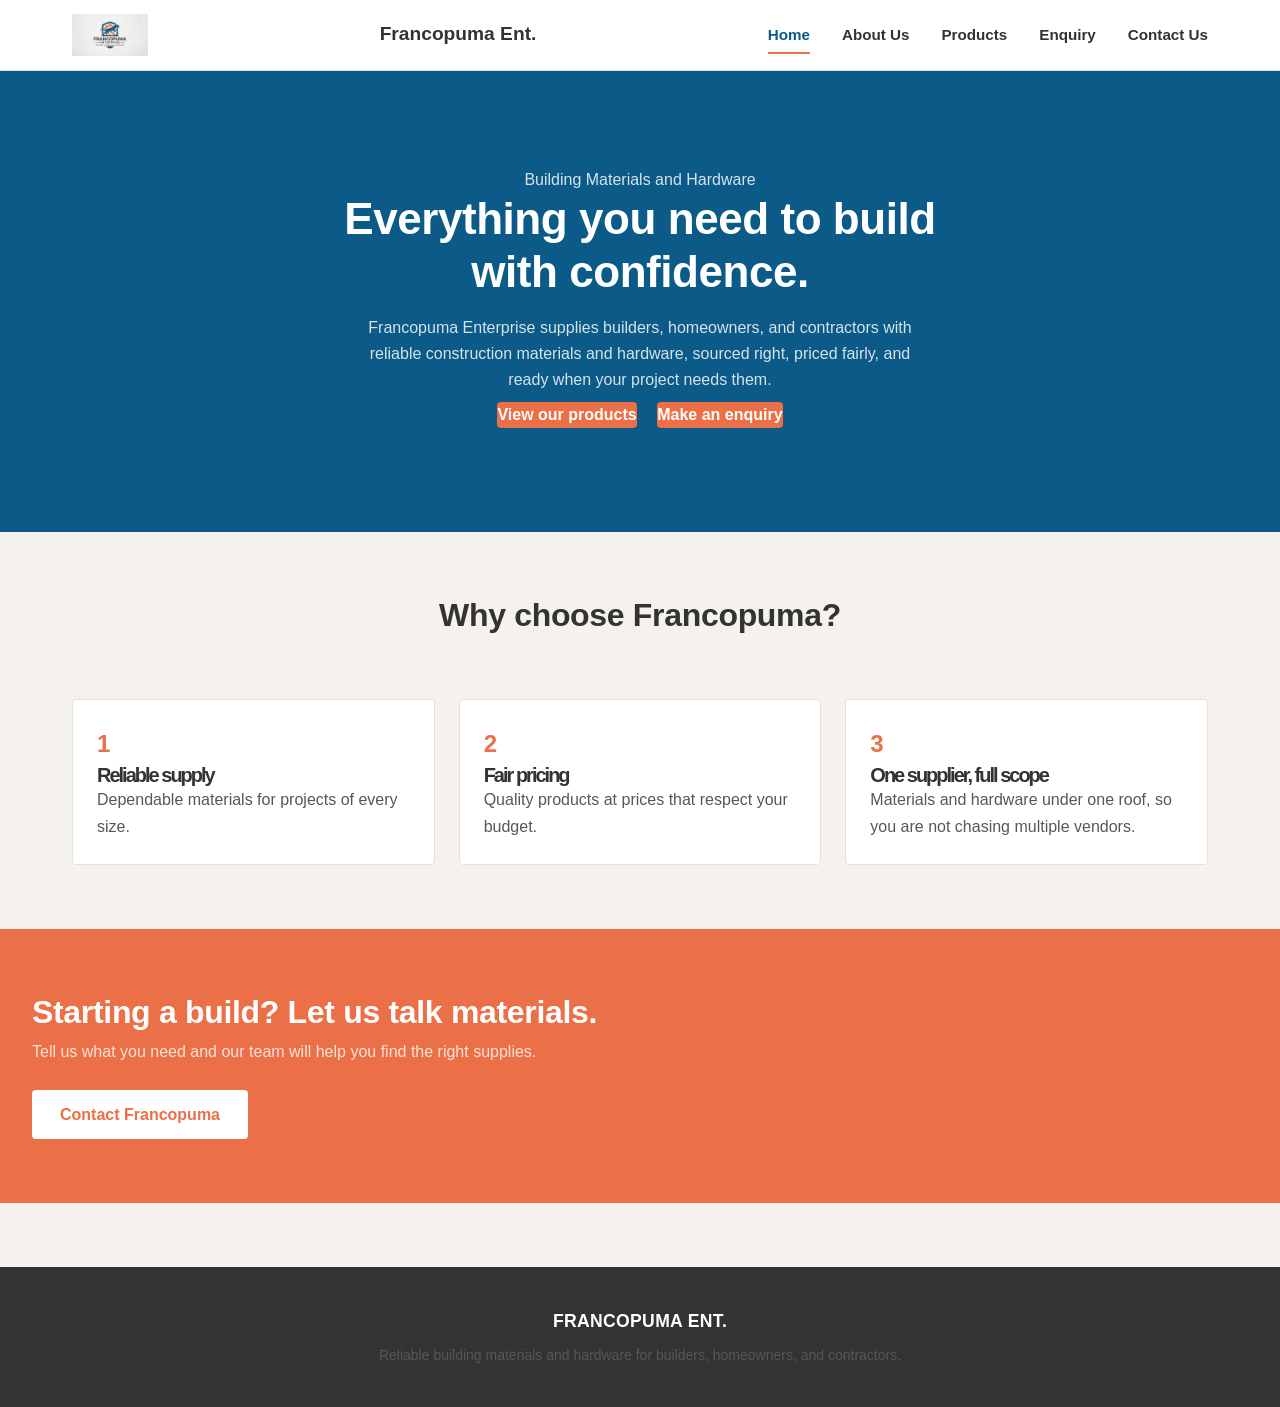
<file: index.html>
<!DOCTYPE html>
<html lang="en">
<head>
    <meta charset="UTF-8">
    <meta name="viewport" content="width=device-width, initial-scale=1.0">
    <meta name="description" content="Francopuma Enterprise supplies reliable building materials and hardware.">
    <meta name="keywords" content="building materials Ghana, hardware shop Volta Region, cement prices Ghana, iron rods, roofing sheets, Dzodze, Ketu North">
    <meta name="author" content="Francopuma Enterprise">
    <link rel="canonical" href="https://www.francopuma.com/home">
    <meta property="og:type" content="website"><meta property="og:title" content="Francopuma Ent. | Building Materials and Hardware"><meta property="og:description" content="Introduction to Francopuma and the website."><meta property="og: image" content="https://www.francopuma.com/images/francopuma-logo.jpeg">
    <link rel="icon" href="images/Francopuma Ent. Logo.jpeg">
    <title>Francopuma Ent. | Building Materials and Hardware</title>
    <link rel="stylesheet" href="style.css">
</head>
<body>
    <header class="site-header">
        <nav class="navbar" aria-label="Main navigation">
        <img src="images/Francopuma Ent. Logo.jpeg" alt= "Francopuma Logo" class="nav-logo">
            <a class="nav-brand" href="index.html">Francopuma Ent.</a>
            <!--  External navigation bar-->
            <div class="nav-links">
                <a href="index.html" aria-current="page">Home</a>
                <a href="about.html">About Us</a>
                <a href="products.html">Products</a>
                <a href="enquiry.html">Enquiry</a>
                <a href="contact.html">Contact Us</a>
            </div>
        </nav>
    </header>



        <section class="hero">
            <div class="hero-inner">
                <p> Building Materials and Hardware</p>
                <h1>Everything you need to build with confidence.</h1>
                <p>Francopuma Enterprise supplies builders, homeowners, and contractors with reliable construction materials and hardware, sourced right, priced fairly, and ready when your project needs them.</p>
                <p>
                    <a href="products.html">View our products</a>
                    <a href="enquiry.html">Make an enquiry</a>
                </p>
            </div>
        </section>

        <section class="why-choose-us" aria-labelledby="why-title">
            <h2>Why choose Francopuma?</h2>
            <article>
                <p>1</p>
                <h3>Reliable supply</h3>
                <p>Dependable materials for projects of every size.</p>
            </article>

            <article>
                <p>2</p>
                <h3>Fair pricing</h3>
                <p>Quality products at prices that respect your budget.</p>
            </article>
            <article>
                <p>3 </p>
                <h3>One supplier, full scope</h3>
                <p>Materials and hardware under one roof, so you are not chasing multiple vendors.</p>
            </article>
        </section>

        <section class="call-to-action" aria-labelled by="cta-title">
            <h2>Starting a build? Let us talk materials.</h2>
            <p>Tell us what you need and our team will help you find the right supplies.</p>
            <a href="contact.html">Contact Francopuma</a>
        </section>

<!--  Footer Section -->
    <footer class="site-footer">
        <p><strong>FRANCOPUMA ENT.</strong></p>
        <p>Reliable building materials and hardware for builders, homeowners, and contractors.</p>
    </footer>
</body>
</html>
</file>
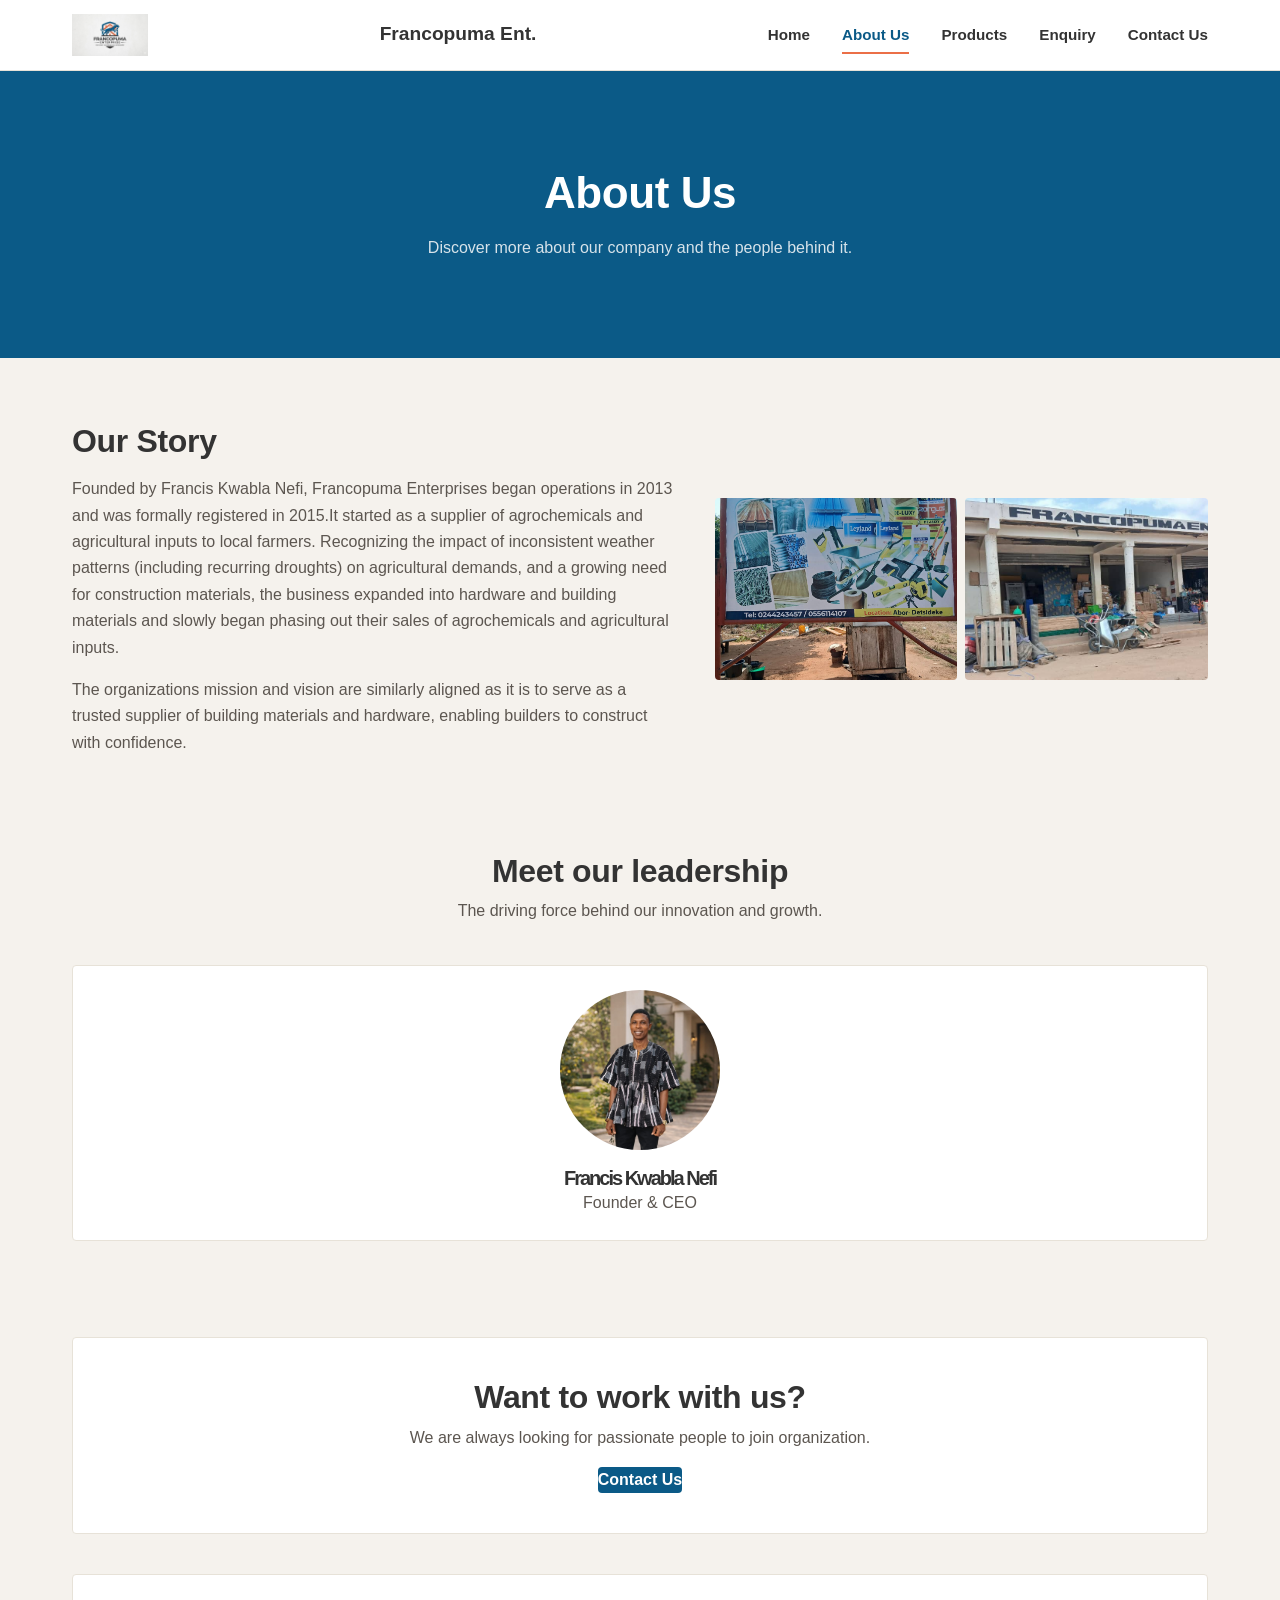
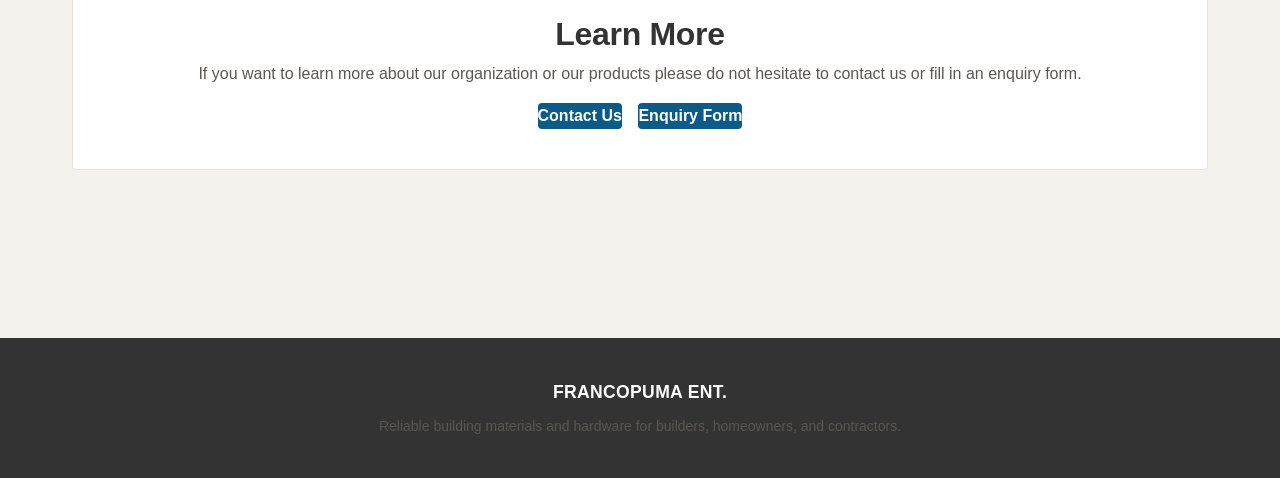
<file: about.html>
<!DOCTYPE html>
<html lang="en">
<head>
    <meta charset="UTF-8">
    <meta name="viewport" content="width=device-width, initial-scale=1.0">
    <title>About Francopuma Ent.| Learn about Francopuma Enterprise </title>
    <meta name="description" content="Learn the history of Francopuma as well as its leadership.">
    <meta name="keywords" content="building materials Ghana, hardware shop Volta Region, cement prices Ghana, iron rods, roofing sheets, Dzodze, Ketu North">
    <meta name="author" content="Francopuma Enterprise">
    <link rel="canonical" href="https://www.francopuma.com/about">
    <meta property="og:type" content="website"><meta property="og:title" content="About Francopuma Ent.| Learn about Francopuma Enterprise "><meta property="og:description" content="Learn the history of Francopuma as well as its leadership.."><meta property="og: image" content="https://www.francopuma.com/images/_images/Francopuma Ent. Logo.jpeg">
    <link rel="icon" href="images/Francopuma Ent. Logo.jpeg">
    <link rel="stylesheet" href="style.css">
</head>
<body>
    <header class="site-header"><nav class="navbar" aria-label="Main navigation"><img src="images/Francopuma Ent. Logo.jpeg" alt="Francopuma Enterprise logo" class="nav-logo" width="60" height="42"><a class="nav-brand" href="index.html">Francopuma Ent.</a><div class="nav-links"><a href="index.html">Home</a><a href="about.html" aria-current="page">About Us</a><a href="products.html">Products</a><a href="enquiry.html">Enquiry</a><a href="contact.html">Contact Us</a></div></nav></header>
        <!-- Start of Header Section -->
    <header class="hero">
        <h1>About Us</h1>
        <p>Discover more about our company and the people behind it.</p>
    </header>
    <!-- End of Header Section -->

    <!-- Start of Main Content Section -->
    <main class="container">
        <section class="story-section">
           <div class="story-text">
                <h2>Our Story</h2>
                <p>Founded by Francis Kwabla Nefi, Francopuma Enterprises began operations in 2013 and was formally registered in 2015.It started as a supplier of agrochemicals and agricultural inputs to local farmers. Recognizing the impact of inconsistent weather patterns (including recurring droughts) on agricultural demands, and a growing need for construction materials, the business expanded into hardware and building materials and slowly began phasing out their sales of agrochemicals and agricultural inputs. </p>
                <p>The organizations mission and vision are similarly aligned as it is to serve as a trusted supplier of building materials and hardware, enabling builders to construct with confidence.</p>
            </div>
            <div class="story-image">
                <img src="images/Francopuma sign.jpeg" alt="Francopuma Sign">
                <img src="images/Francopuma building.jpeg" alt="Francopuma Building">
            </div>
        </section>

        <section class="leadership-section">
            <h2> Meet our leadership</h2>
            <p>The driving force behind our innovation and growth.</p>

            <div class="leadership-grid">
                <div class="leadership-card">   
                    <img src="images/Owner.jpeg" alt="Francis Kwabla Nefi">
                    <h3>Francis Kwabla Nefi</h3>
                    <p>Founder & CEO</p>
                </div>
            </div>
        </section>

        <section class="cta-section">
            <h2>Want to work with us?</h2>
            <p>We are always looking for passionate people to join organization.</p>
            <a href="contact.html" class="cta-button">Contact Us</a>
        </section>

        <section class="learn-section">
            <h2>Learn More</h2>
            <p>If you want to learn more about our organization or our products please do not hesitate to contact us or fill in an enquiry form.</p>
            <a href="contact.html" class="learn-button">Contact Us</a>
            <a href="enquiry.html" class="learn-button">Enquiry Form</a>
        </section>
    </main>

     <!--  Footer Section -->
    <footer class="site-footer">
        <p><strong>FRANCOPUMA ENT.</strong></p>
        <p>Reliable building materials and hardware for builders, homeowners, and contractors.</p>
    </footer>
</body>
</html>
</file>
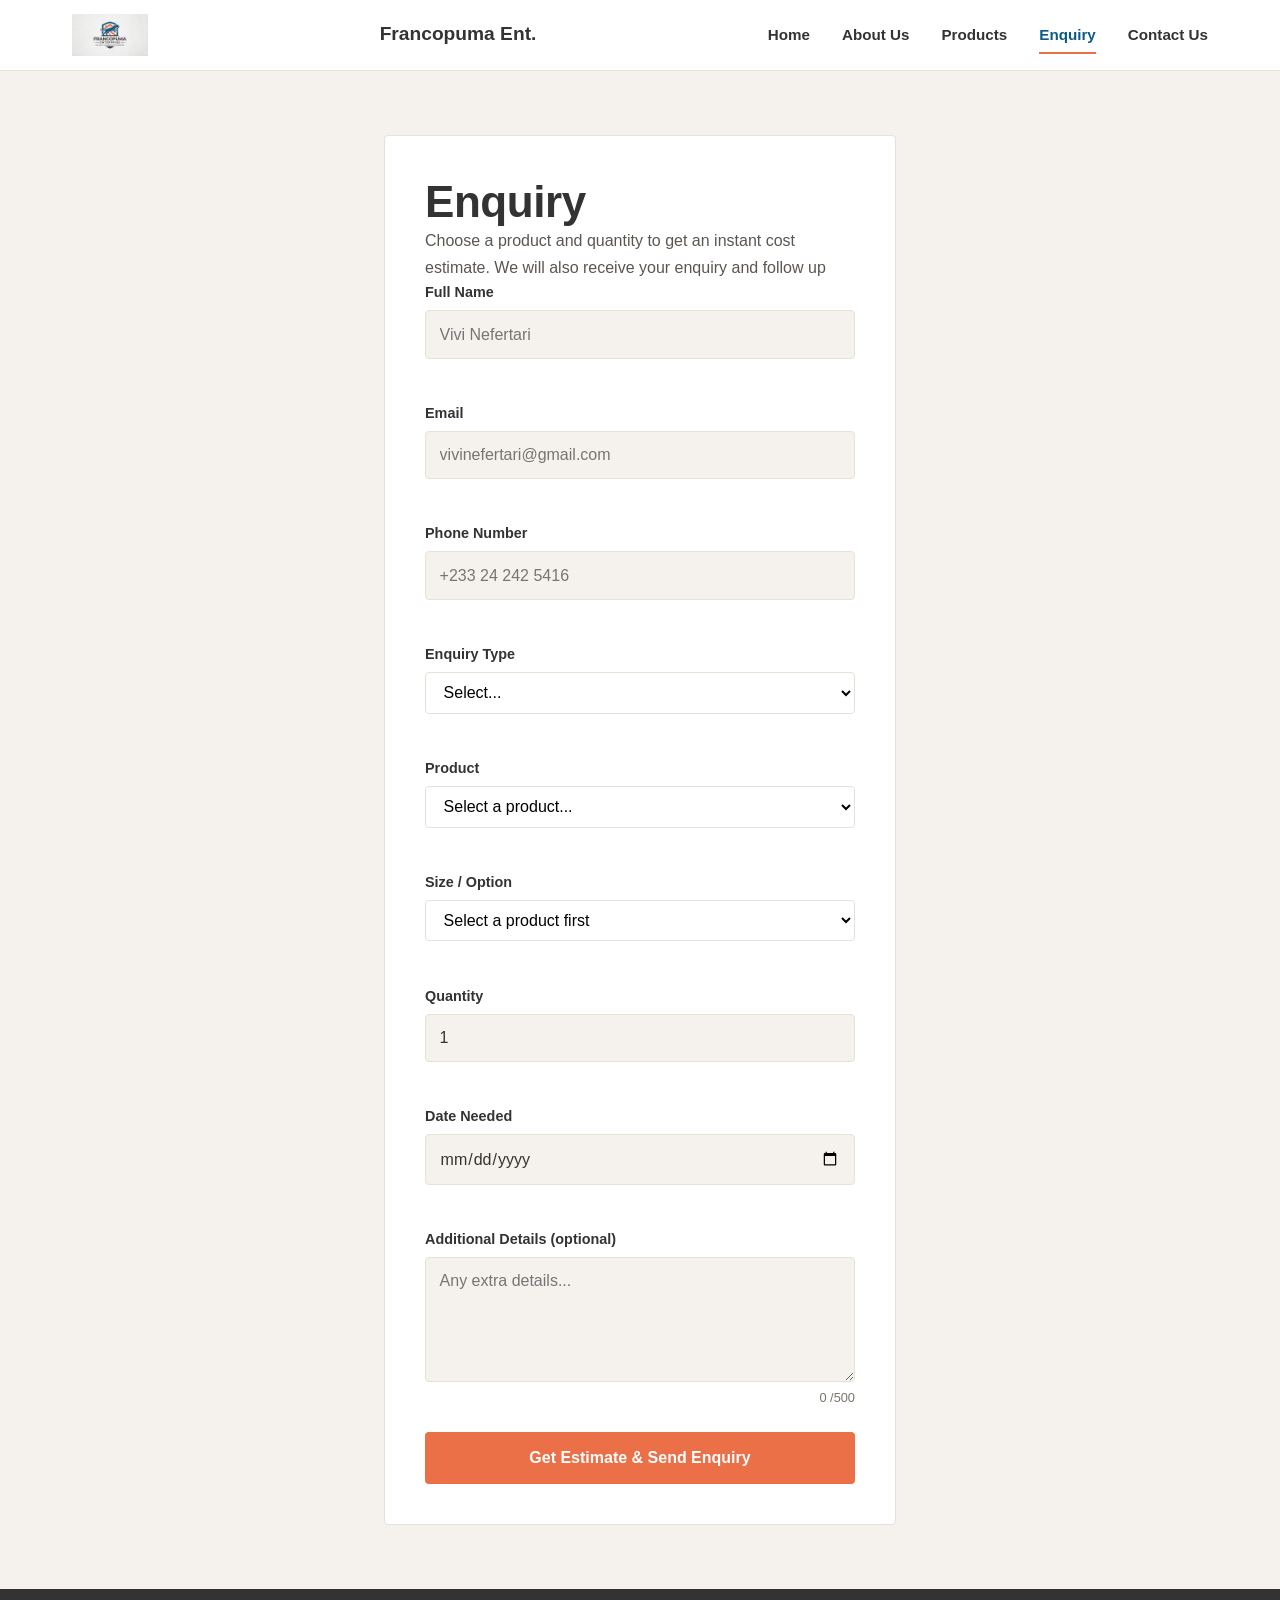
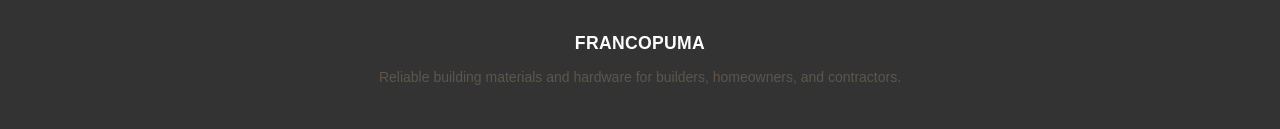
<file: enquiry.html>
<!DOCTYPE html>
<html lang="en">
    <head>
        <meta charset="UTF-8">
        <meta name="viewport" content="width=device-width, initial-scale=1.0">
        <title>Product Enquiry & Price Estimate | Francopuma Ent.</title>
        <meta name="description" content="Enquire about building materials and hardware prices and availability at Francopuma Enterprise and get an instant cost estimate.">
        <meta name="keywords" content="building materials Ghana, hardware shop Volta Region, cement prices Ghana, iron rods, roofing sheets, Dzodze, Ketu North">
        <meta name="author" content="Francopuma Enterprise">
        <link rel="canonical" href="https://www.francopuma.com/enquiry">
        <meta property="og:type" content="website"><meta property="og:title" content="Product Enquiry & Price Estimate | Francopuma Ent."><meta property="og:description" content="Enquire about building materials and hardware prices and availability at Francopuma Enterprise and get an instant cost estimate."><meta property="og:image" content="https://www.francopuma.com/images/francopuma-logo.jpeg">
        <link rel="icon" href="images/Francopuma Ent. Logo.jpeg">
        <link rel="stylesheet" href="style.css">
        <script src="productData.js" defer></script><script src="script.js" defer></script>
        </head>
        <body>
            <header class="site-header"><nav class="navbar" aria-label="Main navigation"><img src="images/Francopuma Ent. Logo.jpeg" alt="Francopuma Enterprise logo" class="nav-logo" width="60" height="42"><a class="nav-brand" href="index.html">Francopuma Ent.</a><div class="nav-links"><a href="index.html">Home</a><a href="about.html">About Us</a><a href="products.html">Products</a><a href="enquiry.html" aria-current="page">Enquiry</a><a href="contact.html">Contact Us</a></div></nav></header>
            <main>
             <div class="form-container">
                <h1>Enquiry</h1>
                <p>Choose a product and quantity to get an instant cost estimate. We will also receive your enquiry and follow up</p>
                <form id="enquiry-form" action="https://formsubmit.co/nefifrancis@gmail.com" method="POST" data-ajax="https://formsubmit.co/ajax/nefifrancis@gmail.com" novalidate>
                    <input type="text" name="_honey" class="hp" tabindex="-1" autocomplete="off" aria-hidden="true">
                    <input type="hidden" name="_subject" value="New product enquiry- Francopuma website">
                    <div class="form-group"><label for="fullName">Full Name</label><input type="text" id="fullName" name="fullName" placeholder="Vivi Nefertari" required autocomplete="name"><span class="error-msg" id="fullName-error"></span></div>
                    <div class="form-group"><label for="email">Email</label><input type="email" id="email" name="email" placeholder="vivinefertari@gmail.com" required autocomplete="email"><span class="error-msg" id="email-error"></span></div>
                    <div class="form-group"><label for="phone">Phone Number</label><input type="tel" id="phone" name="phone" placeholder="+233 24 242 5416" required autocomplete="tel"><span class="error-msg" id="phone-error"></span></div>
                    <div class="form-group"><label for="enquiryType">Enquiry Type</label><select id="enquiryType" name="enquiryType" required><option value="">Select...</option><option>Price and availability</option><option>Bulk order</option><option>Delivery</option><option>Other</option></select><span class="error-msg" id="enquiryType-error"></span></div>
                    <div class="form-group"><label for="product">Product</label><select id="product" name="product" required><option value="">Select a product...</option></select><span class="error-msg" id="product-error"></span></div>
                    <div class="form-group"><label for="priceOption">Size / Option</label><select id="priceOption" name="priceOption" required><option value="">Select a product first</option></select><span class="error-msg" id="priceOption-error"></span></div>
                    <div class="form-group"><label for="quantity">Quantity</label><input type="number" id="quantity" name="quantity" min="1" max="10000" value="1" required><span class="error-msg" id="quantity-error"></span></div>
                    <div class="form-group"><label for="neededBy">Date Needed</label><input type="date" id="neededBy" name="neededBy" required><span class="error-msg" id="neededBy-error"></span></div>
                    <div class="form-group"><label for="message">Additional Details (optional)</label><textarea id="message" name="message" rows="4" maxlength="500" placeholder="Any extra details..."></textarea><span class="counter" id="msg-count">0 / 500</span></div>
                    <button type="submit" class="submit-btn">Get Estimate &amp; Send Enquiry</button>
                </form>
            <div id="enquiry-result" class="form-result" role="status" aria-live="polite" hidden></div>
           </div>
        </main>
<footer class="site-footer">
    <p><strong>FRANCOPUMA</strong></p>
    <p>Reliable building materials and hardware for builders, homeowners, and contractors.</p>
   </footer>
</body>
</html>
</file>
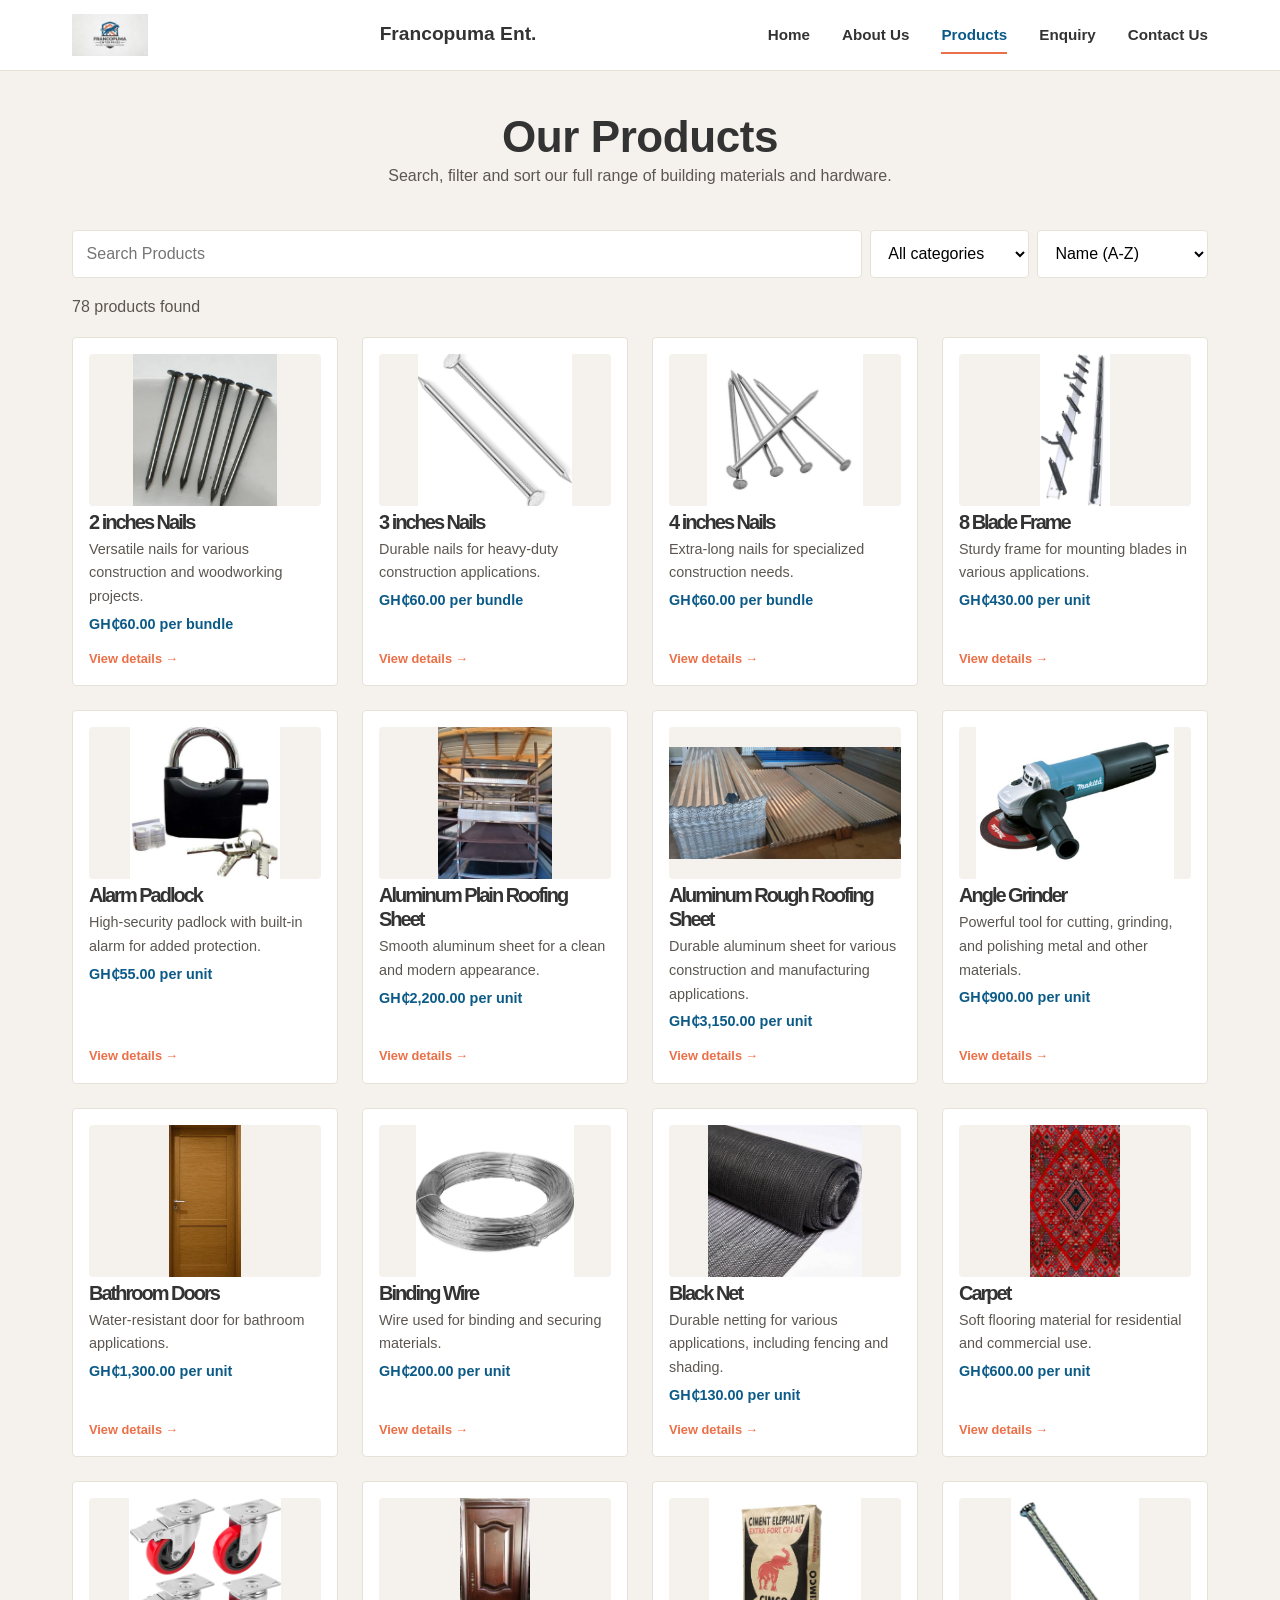
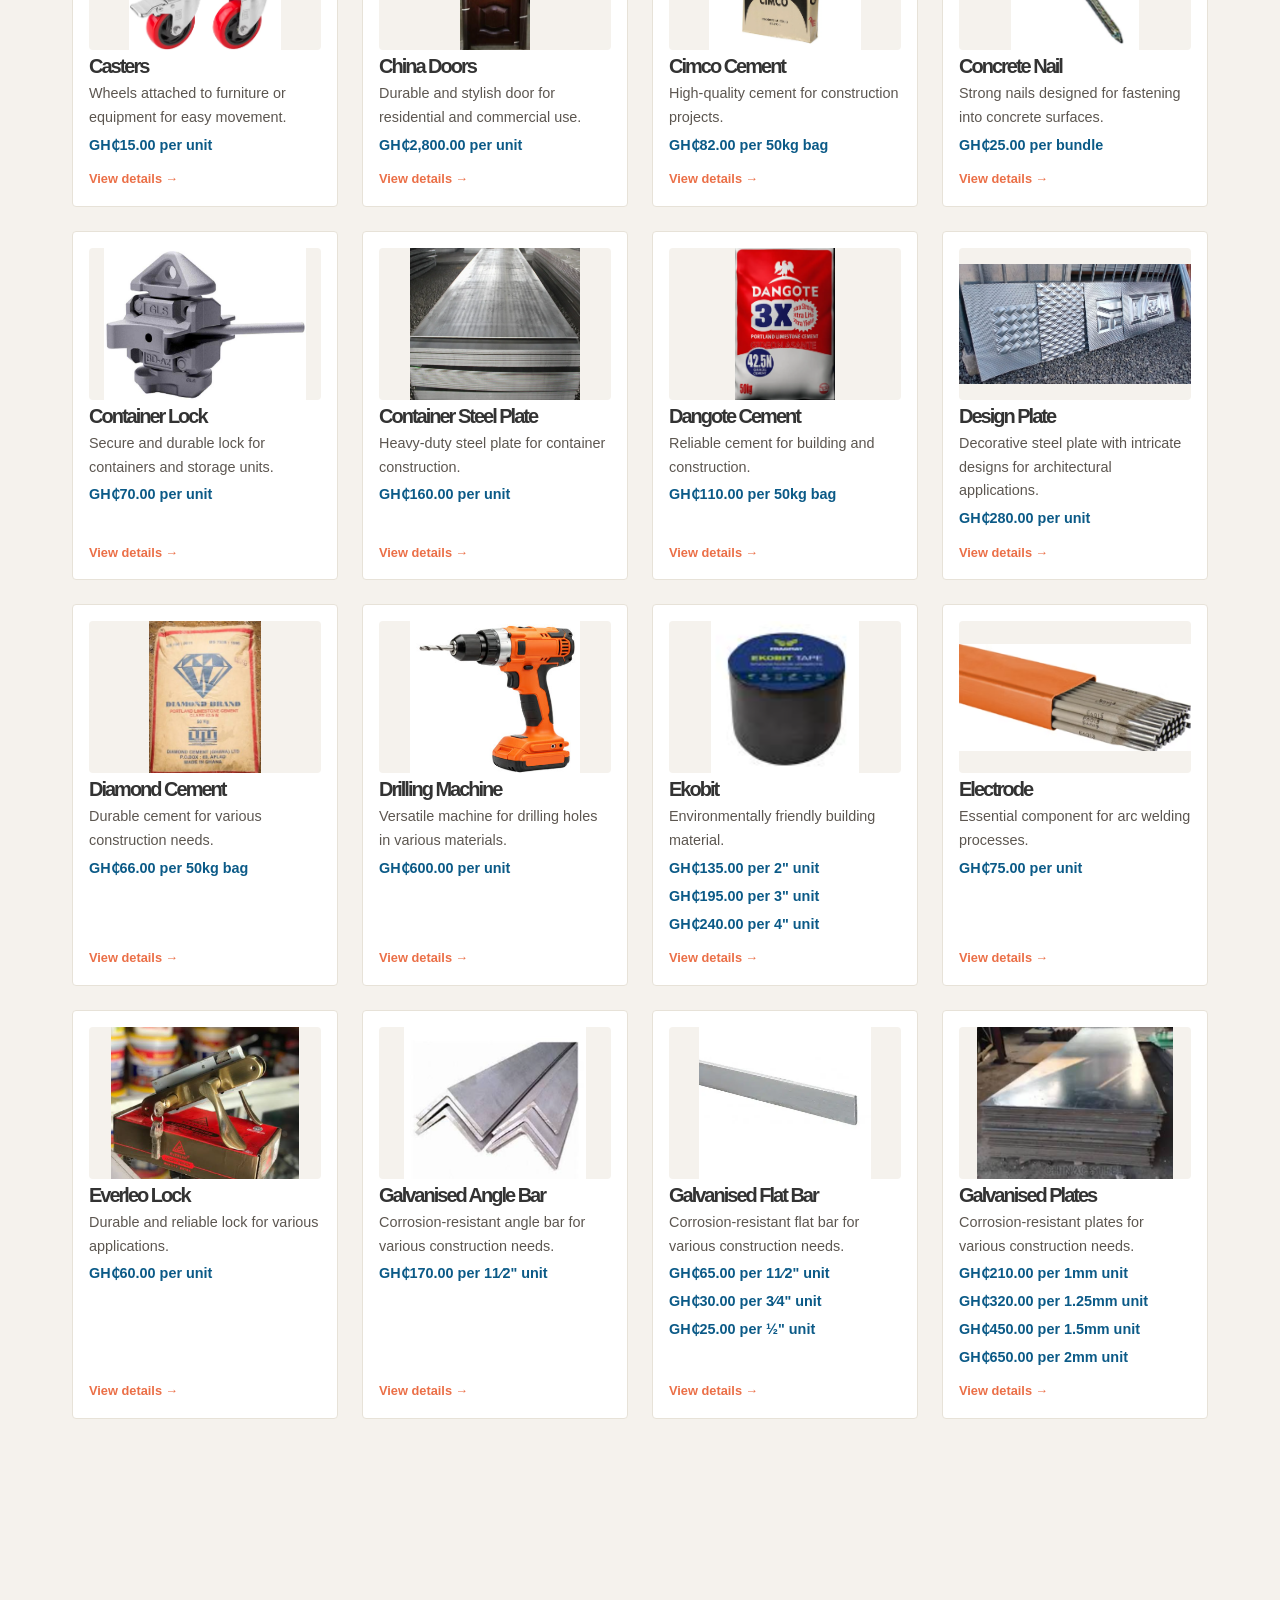
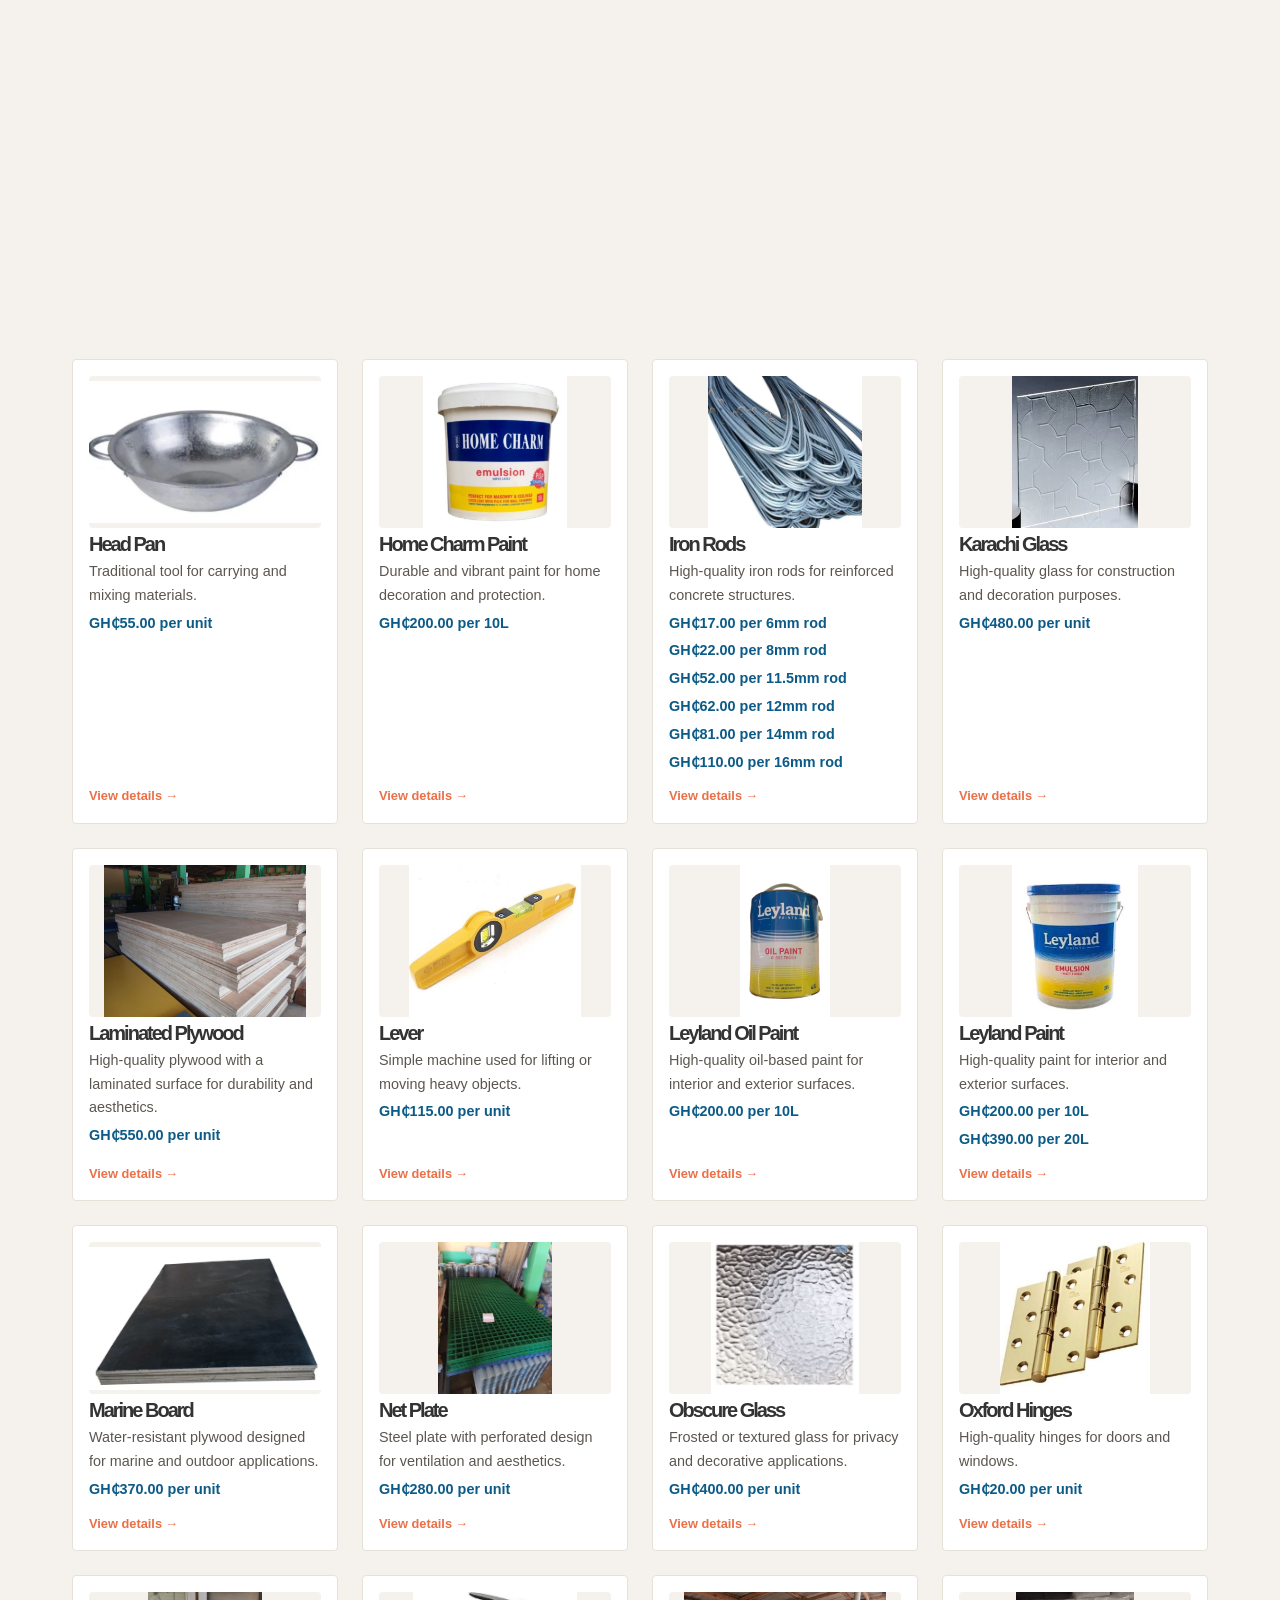
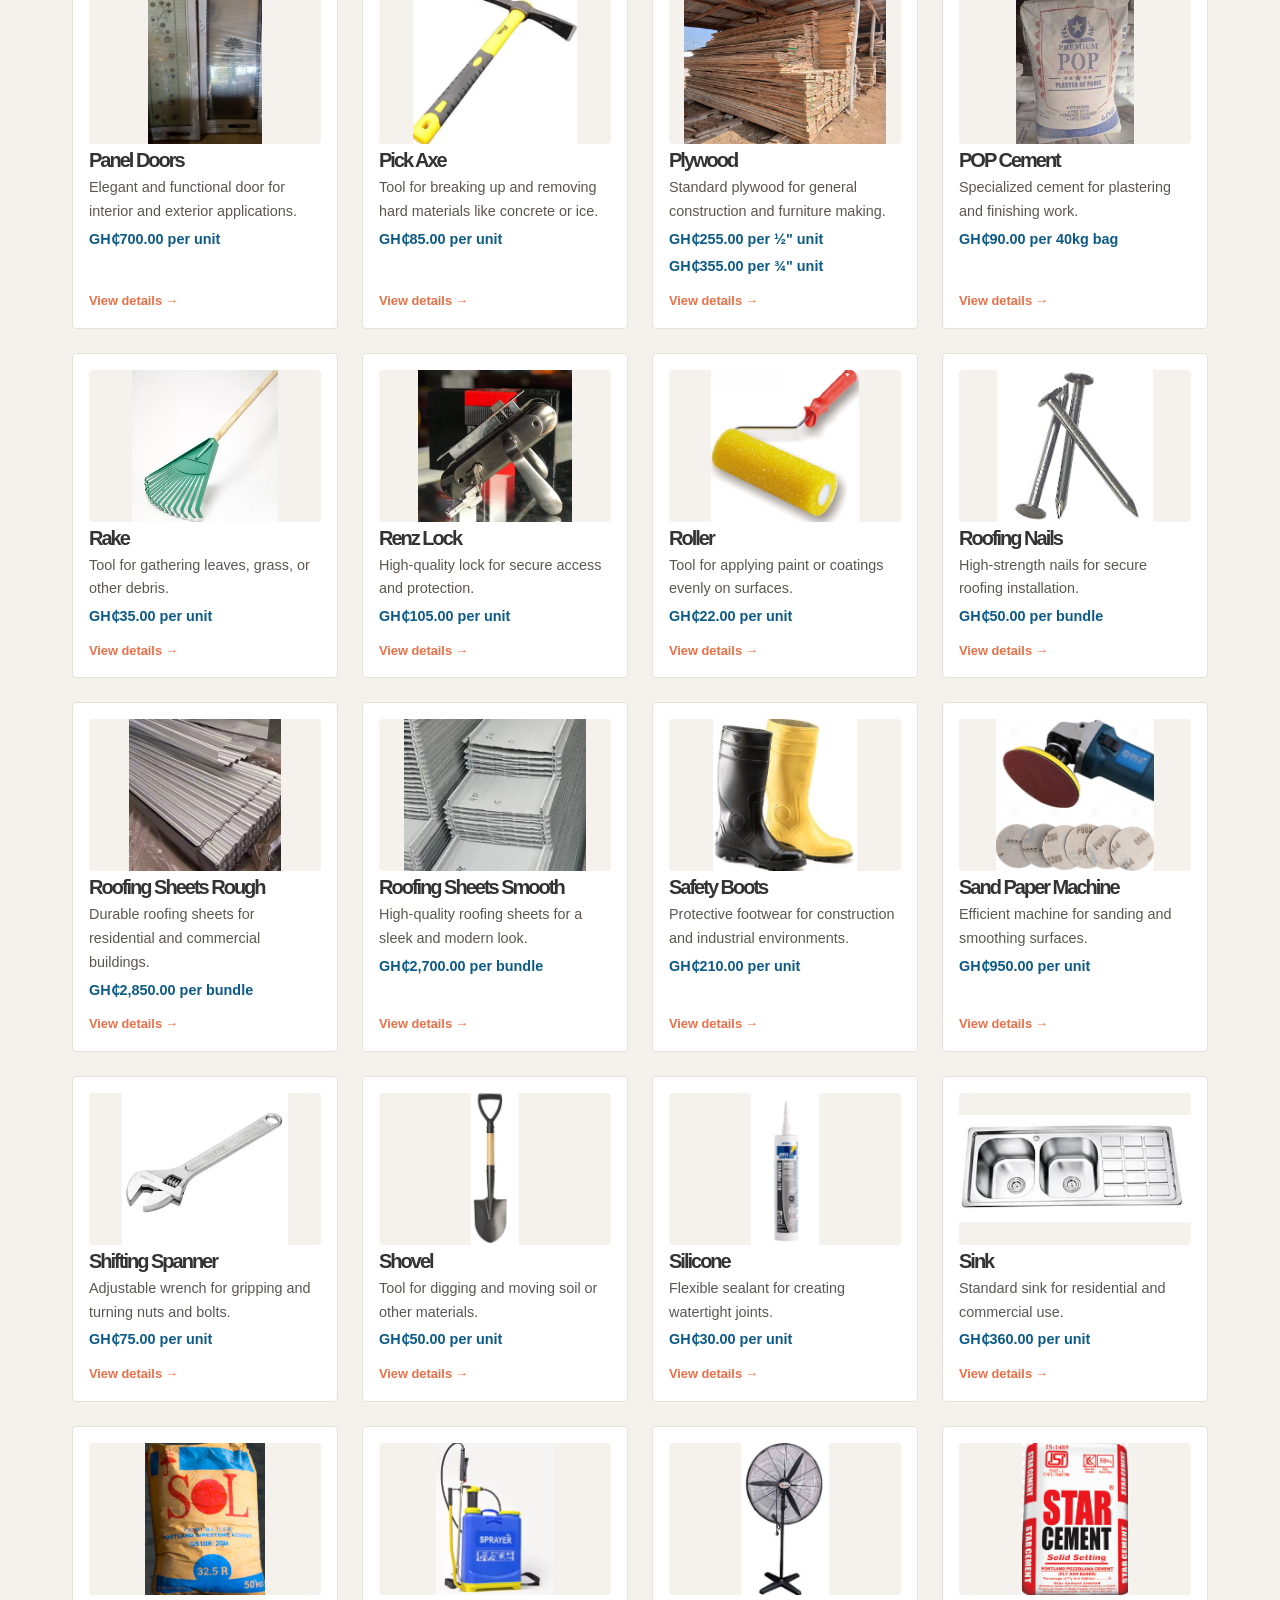
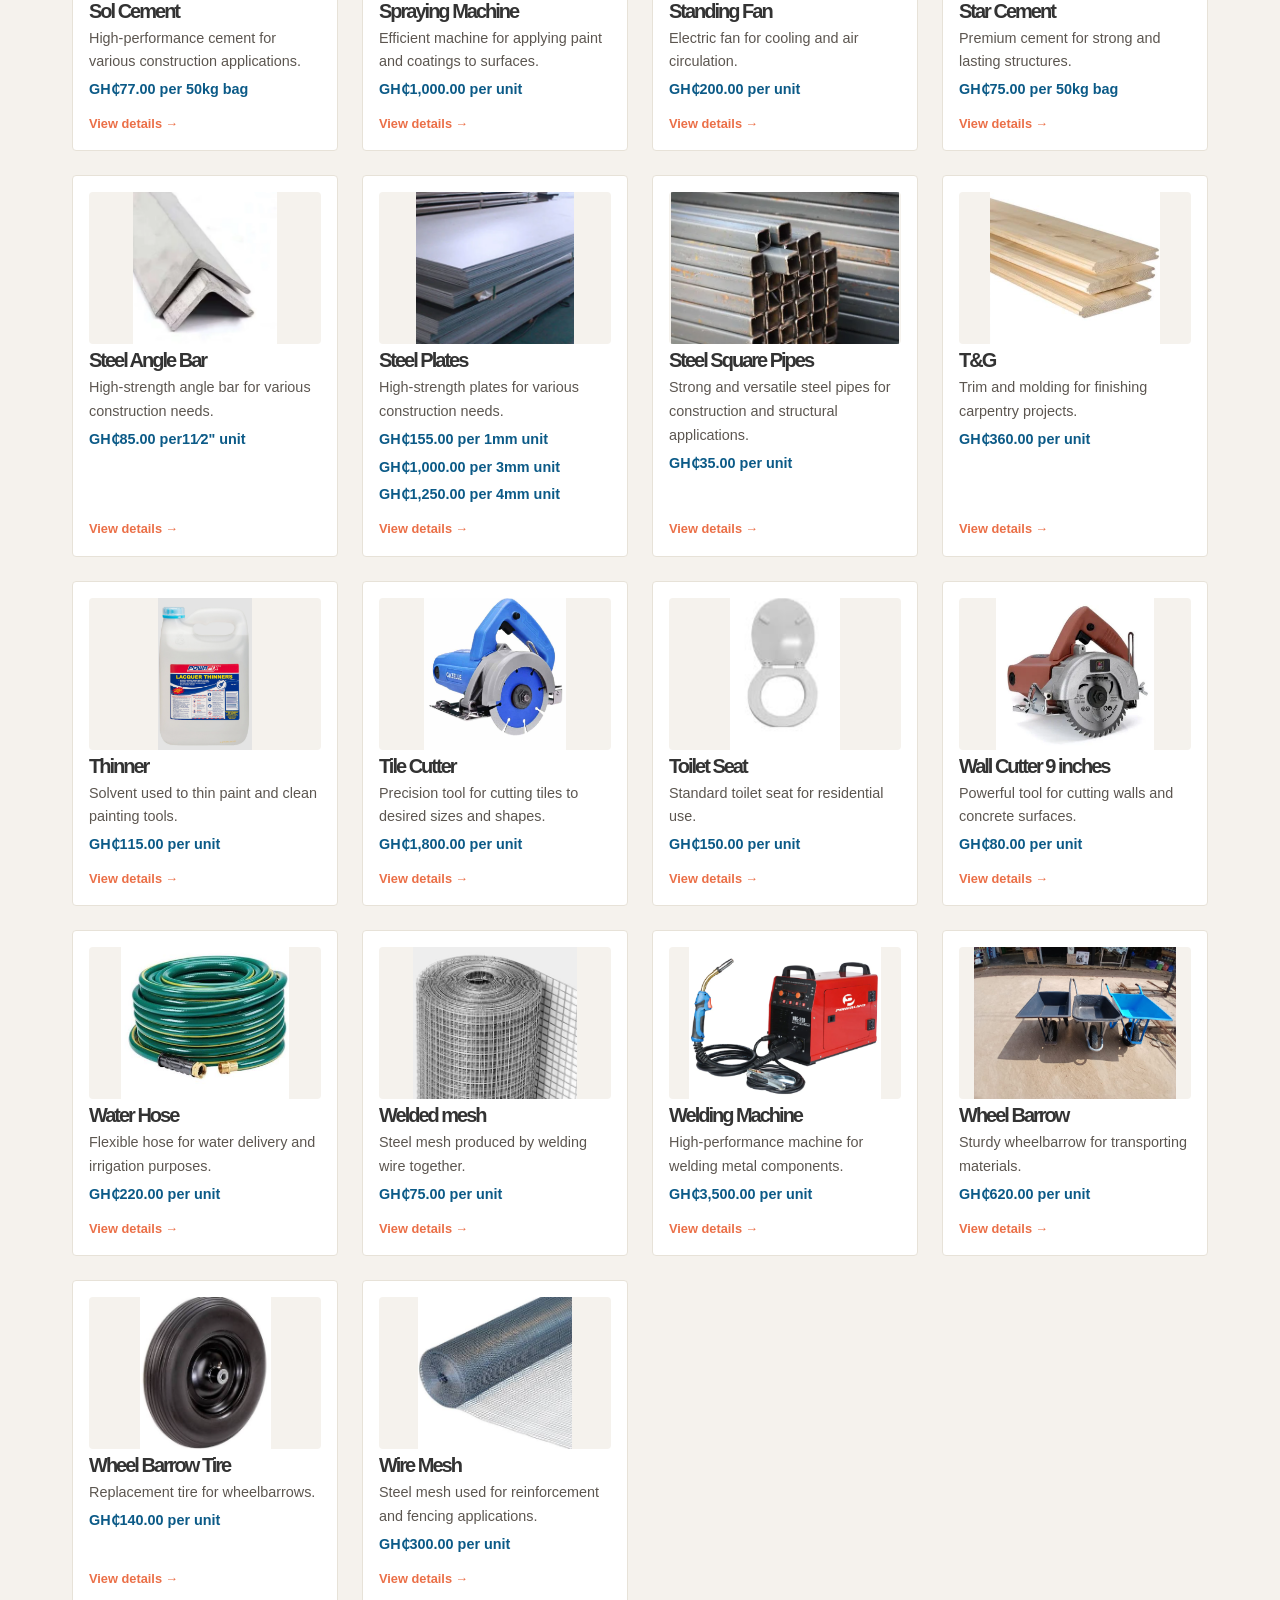
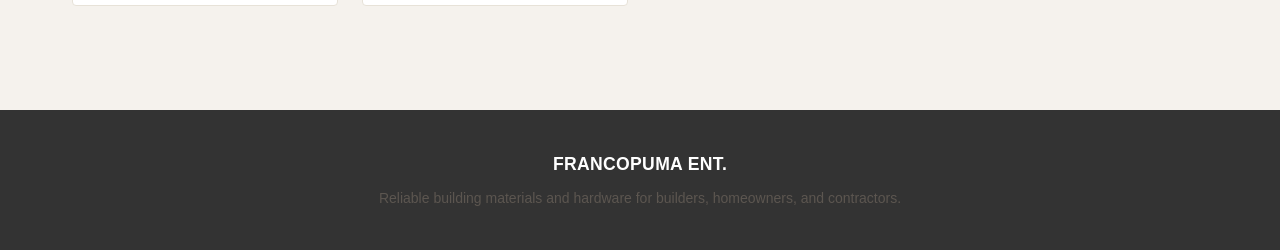
<file: products.html>
<!DOCTYPE html>
<html lang="en">
    <head>
        <meta charset="UTF-8">
        <meta   name="viewport" content="width=device-width, initial-scale=1.0">
        <title>Building Materials Prices Ghana | Cement, Iron Rods, Roofing Sheets | Francopuma</title>
        <meta name="description" content="Browse and search Francopuma's building materials and hardware: cement, iron rods, roofing sheets, nails, paints, locks, pipes and more.">
        <meta name="keywords" content="building materials Ghana, hardware shop Volta Region, cement prices Ghana, iron rods, roofing sheets, Dzodze, Ketu North">
        <meta name="author" content="Francopuma Enterprise">
        <link rel="canonical" href="https://www.francopuma.com/products">
        <meta property="og:type" content="website"><meta property="og:title" content="Building Materials Prices Ghana | Cement, Iron Rods, Roofing Sheets | Francopuma"><meta property="og:description" content="Browse and search Francopuma's building materials and hardware: cement, iron rods, roofing sheets, nails, paints, locks, pipes and more."><meta property="og:image" content="https://www.francopuma.com/images/_images/Francopuma Ent. Logo.jpeg">
        <link rel="icon" href="images/Francopuma Ent. Logo.jpeg">
        <link rel="stylesheet" href="style.css">
        <script src="productData.js" defer></script><script src="script.js" defer></script>
    </head>
    <body>
        <header class="site-header"><nav class="navbar" aria-label="Main Navigation"><img src="images/Francopuma Ent. Logo.jpeg" alt="Francopuma Enterprise logo" class="nav-logo" width="60" height="42"><a class="nav-brand" href="index.html">Francopuma Ent.</a><div class="nav-links"><a href="index.html">Home</a><a href="about.html">About Us</a><a href="products.html" aria-current="page">Products</a><a href="enquiry.html">Enquiry</a><a href="contact.html">Contact Us</a></div></nav></header>
        <main class="wrap">
            <div class="page-head"><h1>Our Products</h1><p>Search, filter and sort our full range of building materials and hardware.</p></div>
            <form class="toolbar" role="search" onsubmit="return false">
                <label class="sr-only" for="search">Search products</label><input type="search" id="search" placeholder="Search Products">
                <label class="sr-only" for="category">Category</label><select id="category"><option value="">All categories</option></select>
                <label class="sr-only" for="sort">Sort by</label><select id="sort"><option value="name">Name (A-Z)</option><option value="price-asc">Price: low to high</option><option value="price-desc">Price: high to low</option></select>
            </form>
            <p id="result-count" aria-live="polite"></p>
            <div id="product-list" class="product-grid"><p> Loading Products...</p></div>
            <dialog id="product-modal" aria-labelledby="modal-title"></dialog>
        </main>
    
<!--  Footer Section -->
    <footer class="site-footer">
        <p><strong>FRANCOPUMA ENT.</strong></p>
        <p>Reliable building materials and hardware for builders, homeowners, and contractors.</p>
    </footer>
</body></html>
</file>
<file: style.css>
/*Universal box-sizing so padding does not break layouts*/
*,
 *::before,
 *::after {
  box-sizing: border-box;
  margin: 0;
  padding: 0;
}

/*Reset default margins and padding across browsers*/
html {
    font-size: 100%;
    scroll-behavior: smooth;
    -webkit-text-size-adjust: 100%;
}

ul, ol {
    list-style: none;
}

img, picture,svg {
    max-width: 100%;
    display: block;
    height: auto;
}

a {
    text-decoration: none;
    color: inherit;
}
 button {
    font: inherit;
    cursor: pointer;
    border: none;
    background: none;
 }

 /* Root color and spacing variables*/
 :root {
    --navy: #0B5A87;
    --navy-dark: #083F5F;
    --terracotta: #EB6F47;
    --terracotta-dark: #d95f38;
    --charcoal: #333333;
    --cream: #F5F2ED;
    --steel: #97B9C8;
    --white: #FFFFFF;
    --border: #E7E2D8;

    --space-xs: 0.5rem;
    --space-sm: 1rem;
    --space-md: 1.5rem;
    --space-lg: 2.5rem;
    --space-xl: 4rem;
    --space-2xl: 6rem;

    --radius: 4px;
    --shadow-sm: 0 2px 8px rgba(0, 0, 0, 0.06);
    --shadow-md: 0 10px 24px rgba(11, 90, 135, 0.12);
 }

 body {
    font-family: -apple-system, 'Segoe UI', Roboto, Helvetica, Arial, sans-serif;
    font-size: 1rem;
    line-height: 1.6;
    color: var(--charcoal);
    background-color: var(--cream);
    min-height: 100vh;
 }

 h1, h2, h3, h4 {
    font-weight: 700;
    line-height: 1.2;
 }

 h1 {
    font-size: 2.75rem;
    letter-spacing: -0.01em;
 }

 h2 {
    font-size: 2rem;
    letter-spacing: -0.01em;
 }

  h3 {
    font-size:1.25rem;
    letter-spacing: -0.1em;
  }

  p {
    font-size: 1 rem;
    line-height:1.65;
    color: #5c5650;
  }

  small, .meta {
    font-size: 0.875rem;
    letter-spacing: 0.02em;
  }

  address{
    font-style: normal;
  }

  .site-header {
    background: var(--white);
    border-bottom: 1px solid var(--border);
    position: sticky;
    top: 0;
    z-index: 50;
  }

  .navbar {
    display: flex;
    align-items: center;
    justify-content: space-between;
    flex-wrap: wrap;
    gap: var(--space-sm);
    max-width: 75rem;
    margin: 0 auto;
    padding: 0.875rem 2rem;
  }

  .nav-logo {
    height: 2.6rem;
    width: auto;
  }

  .nav-brand {
    font-weight: 800;
    font-size: 1.2rem;
    color: var(--charcoal);
  }

  .nav-links {
    display: flex;
    gap: 2rem;
    font-weight: 600;
    font-size: 0.95rem;
  }

    .nav-links a {
        position: relative;
        padding: 0.375rem 0;
        transition: color 0.15s ease;
    }

    .nav-links a[aria-current="page"]::after {
        content: "";
        position: absolute;
        left: 0;
        right: 0;
        bottom: -1px;
        height: 2px;
        background: var(--terracotta);
    }
    

    .nav-links a[aria-current="page"] {
        color: var(--navy);
    }

    .hero {
        background: var(--navy);
        color: var(--white);
        padding: var(--space-2xl) 2rem;
        text-align: center;
    }

    .hero h1 {
        color: var(--white);
        max-width: 40rem;
        margin: 0 auto var(--space-sm);
    }

    .hero p {
        color: #d7e3ea;
        max-width: 34rem;
        margin: 0 auto;
    }

    .hero-inner {
        max-width: 46rem;
        margin: 0 auto;
        display: flex;
        flex-direction: column;
        align-items: center;
        gap: var(--shadow-sm);
    }

    .hero-inner a {
        display: inline-block;
        background: var(--terracotta);
        color: var(--white);
        margin: 0.5rem;
        padding: 0.75 rem 1.5rem;
        border-radius: var(--radius);
        font-weight: 600;
        transition: background 0.15s ease, transform 0.15s ease;
    }

    .hero-inner a:hover,
    .hero-inner a:focus-visible {
        background: var(--terracotta-dark);
        transform:translateY(-2px);
    }
    
    .hero-inner a:active {
        transform: translateY(0);
    }

    .why-choose-us {
        max-width: 75rem;
        margin: 0 auto;
        text-align: center;
        padding: var(--space-xl) 2rem;
        display: grid;
        grid-template-columns: repeat(3, 1fr);
        grid-template-areas: "title title title";
        gap: var(--space-md);
    }

    .why-choose-us h2{
        grid-area: title;
        margin-bottom: var(--space-lg);
    }

    .why-choose-us article {
        background: var(--white);
        border: 1px solid var(--border);
        border-radius: var(--radius);
        padding: var(--space-md);
        text-align: left;
        transition: transform 0.15s ease, box-shadow 0.15s ease;
    }

    .why-choose-us article:hover {
        transform: translateY(-4rem);
        box-shadow: var(--shadow-md);
        border-color: transparent;
    }

    .why-choose-us article p:first-child {
        font-weight: 800;
        font-size: 1.5rem;
        color: var(--terracotta);
    }

    .call-to-action {
        background: var(--terracotta);
        color: var(--white);
        align-items: center;
        padding: var(--space-xl) 2rem;
    }

    .call-to-action h2 {
        color: var(--white);
        margin-bottom: var(--space-xs);
    }

    .call-to-action p {
        color: #fde4da;
        margin-bottom: var(--space-md);
    }
    .call-to-action a {
        display: inline-block;
        background: var(--white);
        color: var(--terracotta);
        font-weight: 700;
        padding: 0.75rem 1.75rem;
        border-radius: var(--radius);
        transition: background 0.15s ease;
    }

    .call-to-action a:hover,
    .cal-to-action a:focus-visible {
        background: #fff3ee;
    }

    .container {
        max-width: 75rem;
        margin: 0 auto;
        padding: var(--space-xl) 2rem;
    }

    .story-section {
        display: grid;
        grid-template-columns: 1.1fr 0.9fr;
        gap: var(--space-lg);
        align-items: center;
        margin-bottom: var(--space-2xl);
    }

    .story-text h2{
        margin-bottom: var(--space-sm);
    }

    .story-text p + p {
        margin-top: var(--space-sm);
    }

    .story-image {
        display: grid;
        grid-template-columns: 1fr 1fr;
        gap: var(--space-xs);
    }

    .story-image img {
        border-radius: var(--radius);
        object-fit: cover;
        width: 100%;
        aspect-ratio: 4 / 3;
    }

    .leadership-section {
        text-align: center;
        margin-bottom: var(--space-2xl);
    }

    .leadership-section h2 {
        margin-bottom: var(--space-xs);
    }

    .leadership-grid {
        display: grid;
        grid-template-columns: repeat(auto-fit, minmax(12rem, 1fr));
        gap: var(--space-md);
        margin-top: var(--space-lg);
    }

    .leadership-card {
        background: var(--white);
        border: 1px solid var(--border);
        border-radius: var(--radius);
        padding: var(--space-md);
        transition: box-shadow 0.15s ease;
    }

    .leadership-card:hover{
        box-shadow: var(--shadow-sm);
    }

    .leadership-card img {
        border-radius: 50%;
        width: 10rem;
        height: 10rem;
        object-fit: cover;
        object-position: top center;
        margin: 0 auto var(--space-sm);
    }

    .cta-section,
    .learn-section {
        background: var(--white);
        border: 1px solid var(--border);
        border-radius: var(--radius);
        text-align: center;
        padding: var(--space-lg);
        margin-bottom: var(--space-lg);
    }

    .cta-section h2,
    .learn-section h2 {
        margin-bottom: var(--space-xs);
    }

    .cta-button,
    .learn-button {
        display: inline-block;
        background: var(--navy);
        color: var(--white);
        font-weight: 600;
        padding: o.75rem 1.5rem;
        border-radius: var(--radius);
        margin: var(--space-sm) 0.375rem 0;
        transition: background 0.15s ease;
    }

    .cta-button:hover, 
    .cta-button:focus-visible,
    .learn-button:hover,
    .learn-button:focus-visible {
        background: var(--navy-dark);
    }

    body > h1,
    body > address {
        max-width: 75rem;
        margin-left: auto;
        margin-right: auto;
        padding-left: 2rem;
        padding-right: 2rem;
    }

    body > h1 {
        margin-top: var(--space-lg);
    }

    body > p {
        max-width: 75rem;
        margin: auto;
        padding: 0 2rem;
    }

    hr {
        border: none;
        border-top: 1px solid var(--border);
        margin: var(--space-lg) 2rem;
    }

    address {
        display: grid;
        grid-template-columns: 1fr 1fr;
        gap: var(--space-lg);
        padding: var(--space-lg) 2rem var(--space-2xl);
    }

    address h1 {
        grid-column: 1 / -1;
        font-size: 1.75rem;
    }

    address ul {
        margin-top: var(--space-xs);
    }

    address li {
        padding: 0.25rem 0;
        color: #5c5650;
    }

    address a {
        color: var(--navy);
        font-weight: 600;
    }

    address a:hover,
    address a:focus-visible {
        text-decoration: underline;
    }

    .form-container {
        max-width: 32rem;
        margin: var(--space-xl) auto;
        background: var(--white);
        border: 1px solid var(--border);
        border-radius: var(--radius);
        padding: var(--space-lg);
    }

    .form-container h2 {
        margin-bottom: var(--space-md);
        text-align: center;
    }

    .form-group {
        display: flex;
        flex-direction: column;
        gap: 0.375rem;
        margin-bottom: var(--space-md);
    }

    .form-group label {
        font-weight: 600;
        font-size: 0.9rem;
    }

    .form-group input,
    .form-group textarea {
        font: inherit;
        font-size: 1rem;
        padding: 0.65rem 0.85rem;
        border: 1px solid var(--border);
        border-radius: var(--radius);
        background: var(--cream);
        color: var(--charcoal);
        transition: border-color 0.15s ease, box-shadow 0.15s ease;
    }

    .form-group input:hover,
    .form-group textarea:hover {
        border-color: var(--steel);
    }

    .form-group inputs:focus,
    .form-group textarea:focus {
        outline: none;
        border-color: var(--navy);
        box-shadow: 0 0 0 3px rgba(11, 90, 135, 0.15);
    }

    .form-group textarea {
        resize: vertical;
        min-height: 6rem;
    }

    .submit-btn {
        display: block;
        width: 100%;
        background: var(--terracotta);
        color: var(--white);
        font-weight: 700;
        padding: 0.8rem;
        border-radius: var(--radius);
        transition: background 0.15s ease, transform 0.1s ease;
    }

    .submit-btn:hover,
    .submit-btn:focus-visible {
        background: var(--terracotta-dark);
    }

    .submit-btn:active {
        transform: scale(0.98);
    }

    body > h1 {
        text-align: center;
        padding-top: var(--space-lg);
    }

    body > nav {
        display: flex;
        flex-wrap: wrap;
        justify-content: center;
        gap: 0.5rem;
        max-width: 75rem;
        margin: var(--shadow-md) auto var(--space-xl);
        padding: 0 2rem;
    }

    body > nav a {
        background: var (--white);
        border: 1px solid var(--border);
        border-radius: 999px;
        padding: o.45rem 1rem;
        font-size: 0.875rem;
        font-weight: 600;
        transition: background 0.15s ease,  border-color 015s ease;
    }

    body > nav a:hover,
    body > nav a:focus-visible {
        background: var(--navy);
        color: var(--white);
        border-color: var(--navy);
    }

    body > nav a:active {
        background: var(--navy-dark);
    }

    section[id] {
        max-width: 75rem;
        margin: 0 auto;
        padding: var(--space-lg) 2rem;
        scroll-margin-top: 5rem;

    display: grid;
    grid-template-columns: repeat(auto-fill, minmax(15rem, 1fr));
    gap: var(--space-md);
    align-items: start;
    }

    section[id] h2 {
        grid-column: 1 / -1;
        margin-bottom: var(--space-xs);
        padding-bottom: var(--space-xs);
        border-bottom: 2px solid var(--border);
    }

    section[id] > article {
        display: flex;
        flex-direction: column;
        background: var(--white);
        border: 1px solid var(--border);
        border-radius: var(--radius);
        padding: var(--space-sm);
        transition: transform o.15s ease, box-shadow 0.15s ease;
    }

    section[id] > article:hover {
        transform: translateY(-3px);
        box-shadow: var(--shadow-sm);
    }

    section[id] > article img {
        width: 100%;
        height: 9.5rem;
        object-fit: contain;
        background: var(--cream);
        border-radius: var(--radius);
        margin-bottom: var(--space-xs);
    }

    section[id] > article h3 {
        margin-bottom: 0.25rem;
    }

    section[id] > article p {
        font-size: 0.9rem;
    }

    section[id] > article .price{
        margin-top: 0.375rem;
        font-weight: 700;
        color: var(--navy);
    }

    section[id] > article .price:first-of-type {
        margin-top: auto;
        padding-top: 0.5rem;
    }

    .site-footer {
        background: var(--charcoal);
        color: #cfc9c0;
        text-align: center;
        padding: var(--space-lg) 2rem;
        margin-top: var(--space-xl);
    }

    .site-footer strong {
        color: var(--white);
        font-size: 1.1rem;
        letter-spacing: 0.02rem;
    }

    .site-footer p + p {
        margin-top: var(--space-xs);
        font-size: 0.875rem;
    }

    a:focus-visible,
    button:focus-visible {
        outline: 2px solid var(--navy);
        outline-offset: 2px;
    }

    @media (max-width: 64rem) {
        .story-section {
            grid-template-columns: 1fr;
        }

        .story-image {
            order: -1;
        }

        address {
            grid-template-columns: 1fr;
        }
    }

    @media (max-width: 48rem) {
        .navbar {
            flex-direction: column;
            align-items: flex-start;
            padding: 0.875rem 1.25rem;
        }

        .nav-links {
            width: 100%;
            justify-content: space-between;
            gap: 1rem;
            font-size: 0.85rem;
        }

        h1 { font-size: 2.1rem;}
        h2 {font-size: 1.6rem;}

        .why-choose-us {
            grid-template-columns: 1fr;
        }

        .leadership-grid {
            grid-template-columns: repeat(auto-fit, minmax(9rem, 1fr));
            padding: var(--space-md) 1.25rem;
        }

        .container,
        .hero,
        body > nav,
        body > h1,
        body > p {
            padding-left: 1.25rem;
            padding-right: 1.25rem;
        }
    }

    @media (max-width: 30rem) {
        html {font-size: 93.75%;}

        .nav-links {
            flex-direction: column;
            gap: 0.5rem;
        }

        h1 {font-size: 1.75rem;}
        h2 {font-size: 1.4rem;}

        .hero,
        .why-choose-us,
        .call-to-action {
            padding: var(--space-lg) 1rem;
        }

        .story-image {
            grid-template-columns: 1fr;
        }

        .leadership-grid {
            grid-template-columns: 1fr;
        }

        section[id] {
            grid-template-columns: 1fr;
        }

        .form-container {
            margin: var(--space-lg) 1rem;
            padding: var(--space-md);
        }

        body > nav {
            gap: 0.4rem;
        }

        body > nav a {
            padding: 0.4rem 0.8rem;
            font-size: 0.8rem;
        }
    }
    
    .wrap {max-width: 75rem; margin: 0 auto; padding: var(--space-lg) 2rem;}
    .page-head {text-align: center; margin-bottom: var(--space-lg);}
    .sr-only {position: absolute; width: 1px; height: 1px; overflow: hidden; clip: rect(0 0 0 0); white-space: nowrap;}
    .no-scroll {overflow: hidden; }
    .hp { position: absolute; left: -9999px; }

    .reveal {opacity: 0; transform: translateY(1.25rem); transition: opacity 0.5s ease, transform 0.5s ease;}
    .reveal.visible {opacity: 1; transform: none;}

    .accordion h3 {font-size: 1rem; margin: 0;}
    .accordion-btn {width: 100%; text-align: left; padding: 1rem 1.25rem; background: var(--white); border: 1px solid var(--border); font-weight: 600; position: relative; transition: background 0.15s ease;}
    .accordion-btn:hover, .accordion-btn:focus-visible {background: var(--cream); }
    .accordion-btn::after {content: "+"; position: absolute; right: 1.25rem; font-size: 1.25rem; transition: transform 0.3s ease; }
    .accordion-btn[aria-expanded="true"]::after {transform: rotate(45deg); }
    .accordion-panel {max-height: 0; overflow: hidden; transition: max-height 0.35s ease; background: var(--white); padding: 0 1.25rem; }
    .accordion-panel p {padding: 1rem 0;}
    .accordion-panel a {color: var(--navy); font-weight: 600; text-decoration: underline;}

    [role="tablist"] {display: flex; gap: 0.25rem; border-bottom: 2px solid var(--border); margin-bottom: var(--space-sm);}
    [role="tab"] {padding: 0.6rem 1.1rem; font-weight: 600; border-bottom: 3px solid transparent; margin-bottom: -2px; transition: color 0.15s, border-color 0.15s;}
    [role="tab"]:hover {color: var(--navy);}
    [role="tab"][aria-selected="true"] {color: var(--navy); border-color: var(--terracotta); }
    [role="tabpanel"] {animation: fadeIn 0.3s ease; }
    @keyframes fadeIn {from {opacity: 0;} to {opacity: 1;}}
    
    .gallery-section {text-align: center; margin-bottom: var(--space-xl); }
    .gallery {display: grid; grid-template-columns: repeat(auto-fit, minmax(12rem, 1fr)); gap: var(--space-sm); margin-top: var(--space-md);}
    .gallery img {width: 100%; aspect-ratio: 4 / 3; object-fit: cover; border-radius: var(--radius); cursor: zoom-in; transition: transform 0.2s ease, box-shadow 0.2s ease;}
    .gallery img:hover, .gallery img:focus-visible { transform: scale(1.03); box-shadow: var(--shadow-md); }
    .lightbox { position: fixed; inset: 0; z-index: 100; background: rgba(0, 0, 0, 0.88); display: flex; align-items: center; justify-content: center; gap: 1rem; padding: 1rem; }
    .lightbox[hidden] { display: none; }
    .lightbox figure { max-width: 80vw; text-align: center; color: var(--white); }
    .lightbox figure img { max-height: 78vh; margin: 0 auto; border-radius: var(--radius); }
    .lightbox button { color: var(--white); font-size: 2.5rem; line-height: 1; padding: 0.5rem 1rem; }
    .lightbox button:hover { color: var(--terracotta); }
    .lb-close { position: absolute; top: 0.5rem; right: 1rem; }
 
    .toolbar { display: flex; flex-wrap: wrap; gap: var(--space-xs); margin-bottom: var(--space-sm); }
    .toolbar input, .toolbar select, .form-group select { font: inherit; padding: 0.65rem 0.85rem; border: 1px solid var(--border); border-radius: var(--radius); background: var(--white); }
    .toolbar input { flex: 1 1 14rem; }
    .toolbar input:focus, .toolbar select:focus, .form-group select:focus { outline: none; border-color: var(--navy); box-shadow: 0 0 0 3px rgba(11, 90, 135, 0.15); }
    .product-grid { display: grid; grid-template-columns: repeat(auto-fill, minmax(14rem, 1fr)); gap: var(--space-md); margin-top: var(--space-sm); }
    .card { background: var(--white); border: 1px solid var(--border); border-radius: var(--radius); padding: var(--space-sm); cursor: pointer; display: flex; flex-direction: column; gap: 0.25rem; }
    .card:hover, .card:focus-visible { box-shadow: var(--shadow-md); transform: translateY(-3px); }
    .card img { width: 100%; height: 9.5rem; object-fit: contain; background: var(--cream); border-radius: var(--radius); }
    .card p { font-size: 0.9rem; }
    .price { font-weight: 700; color: var(--navy); }
    .tag { margin-top: auto; padding-top: 0.5rem; font-size: 0.8rem; font-weight: 700; color: var(--terracotta); }
    dialog { margin: auto; border: none; border-radius: var(--radius); padding: var(--space-md); width: min(92%, 28rem); box-shadow: var(--shadow-md); animation: fadeIn 0.25s ease; }
    dialog::backdrop { background: rgba(0, 0, 0, 0.55); }
    dialog img { margin: 0 auto var(--space-sm); }
    dialog .price-list { margin: var(--space-sm) 0; }
    .modal-close { position: absolute; top: 0.5rem; right: 0.75rem; font-size: 1.75rem; line-height: 1; }
 
    .error-msg { color: #b3261e; font-size: 0.82rem; min-height: 1em; }
    .form-group input.invalid, .form-group select.invalid, .form-group textarea.invalid { border-color: #b3261e; background: #fff6f5; }
    .counter { font-size: 0.8rem; color: #7a746d; text-align: right; }
    .form-result { margin-top: var(--space-md); padding: var(--space-md); background: #eef6fb; border-left: 4px solid var(--navy); border-radius: var(--radius); animation: fadeIn 0.3s ease; }
    .form-result pre { white-space: pre-wrap; font: inherit; margin: var(--space-sm) 0; }
    .contact-layout { display: grid; grid-template-columns: 1fr 1.2fr; gap: var(--space-lg); align-items: start; margin-bottom: var(--space-xl); }
    .contact-details { display: block; padding: 0; }
    .contact-details h2 { margin-bottom: var(--space-sm); }
    .contact-layout .form-container { margin: 0; max-width: none; }
    #map { height: 22rem; border-radius: var(--radius); border: 1px solid var(--border); margin-top: var(--space-sm); }
    .faq { max-width: 50rem; }
    .faq h2 { text-align: center; margin-bottom: var(--space-md); }
 
@media (max-width: 48rem) {
  .contact-layout { grid-template-columns: 1fr; }
  .wrap { padding: var(--space-md) 1.25rem; }
  .lightbox figure { max-width: 70vw; }
}
@media (prefers-reduced-motion: reduce) {
  * { animation: none !important; transition: none !important; scroll-behavior: auto !important; }
  .reveal { opacity: 1; transform: none; }
}
</file>
